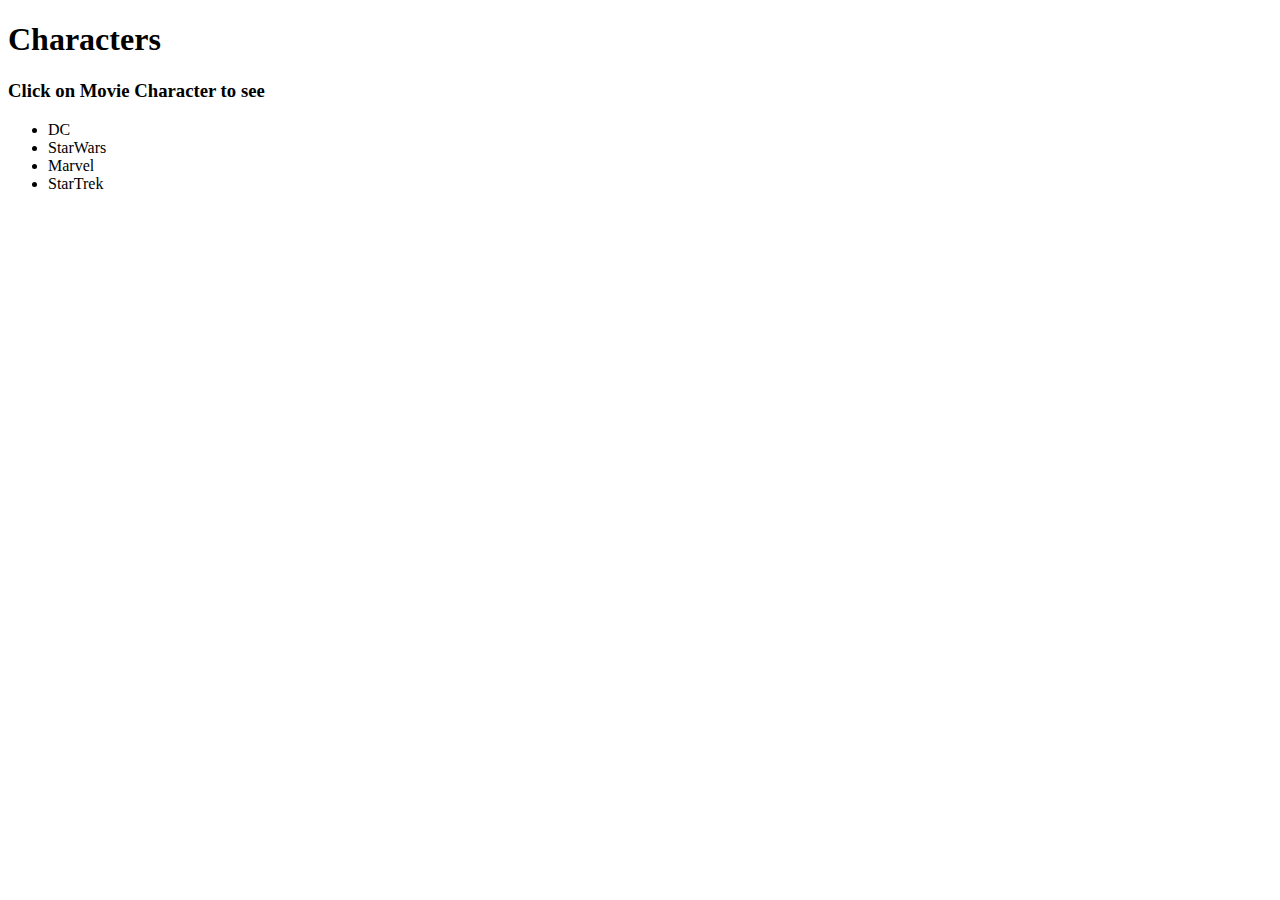
<file: JavaScript-Projects/Basic-JavaScript-Projects/HTML_3/index.html>
<!DOCTYPE html>
<html lang="en">
    <head>
            <meta charset="utf-8">
            <script src="JS/main.js"></script>
        <title>
            HTML 3 Project
        </title>
</head>
<body>
    <h1>Characters</h1>
    <h3>Click on Movie Character to see</h3>

        <ul>
            <li onclick="displayType(this)" id="DC"
            data-character-type="Batman">DC</li>
            <li onclick="display-Type(this)" id="StarWars"
            data-character-type="Bobafett">StarWars</li>
            <li onclick="displayType(this)" id="Marvel"
            data-character-type="Thor">Marvel</li>
            <li onclick="displayType(this)" id="StarTrek"
            data-character-type="Jean-Luc Picard">StarTrek</li>
        </ul>

</body>
</html>
</file>
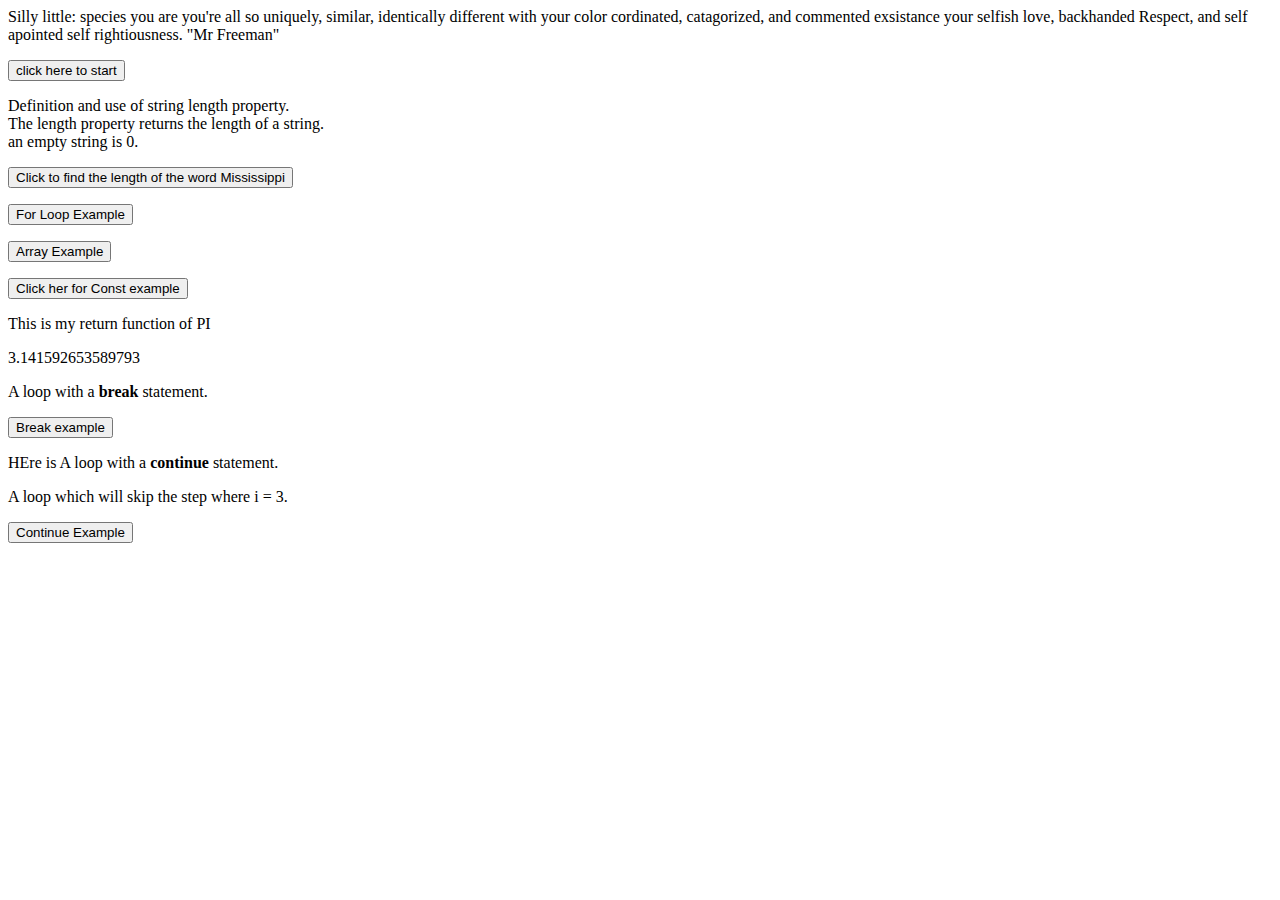
<file: JavaScript-Projects/Basic-JavaScript-Projects/Project10_loops_arrays/index.html>
<!DOCTYPE html>
<html lang="en">
    <head>
        <meta charset="UTF-8">
    </head>
    <body>
            <!--Error Fixed in console-->
        <script>
                A = "Silly ";
                B = "little: ";
                document.write(A + B);

                X = "species ";
                Y = "you are ";
                document.write(X + Y);

                M = "you're all so uniquely, ";
                N = "similar, identically different ";
                document.write(M + N);

                P = "with your color cordinated, catagorized, and commented exsistance ";
                L = "your selfish love, backhanded Respect, and self apointed self rightiousness. &quot;Mr Freeman&quot; ";
                document.write(P + L);
            </script>

            <!--While Loop example-->
            <p id="Counting_to_Ten"></p>
            <button onclick="count_To_Ten()">click here to start</button>


                <!--String length property-->
            <div>
                <p>Definition and use of string length property.<br>
                    The length property returns the length of a string.<br>
                    an empty string is 0.</p>
                    <p id="string_length_property"></p>
                    <button onclick="stringlength()">Click to find the length of the word Mississippi</button>
            </div>

            <div>
                <p id="List_of_Instruments"></p>
                <button onclick="for_Loop()">For Loop Example</button>
            </div>


            <div>
                <p id="Array"></p>
                <button onclick="array_Function()">Array Example</button>
            </div>
<!--Constant example-->
            <div>
                <p id="Constant"></p>
                <button onclick="constant_Function()">Click her for Const example</button>
            </div>


<!--return statement example-->
            <div>
                <p> This is my return function of PI</p>
                <p id="return_Function"></p>
            </div>

<!--Break statement example-->
            <p>A loop with a <b>break</b> statement.</p>

            <p id="break_statement"></p>
            <button onclick="break_example()">Break example</button>



<!--here is my continue statement example-->

<p>HEre is A loop with a <b>continue</b> statement.</p>

<p>A loop which will skip the step where i = 3.</p>

<p id="Continue_example"></p>
<button onclick="continue_example()">Continue Example</button>





<script src="JS/main.js"></script>
    </body>
</html>
</file>
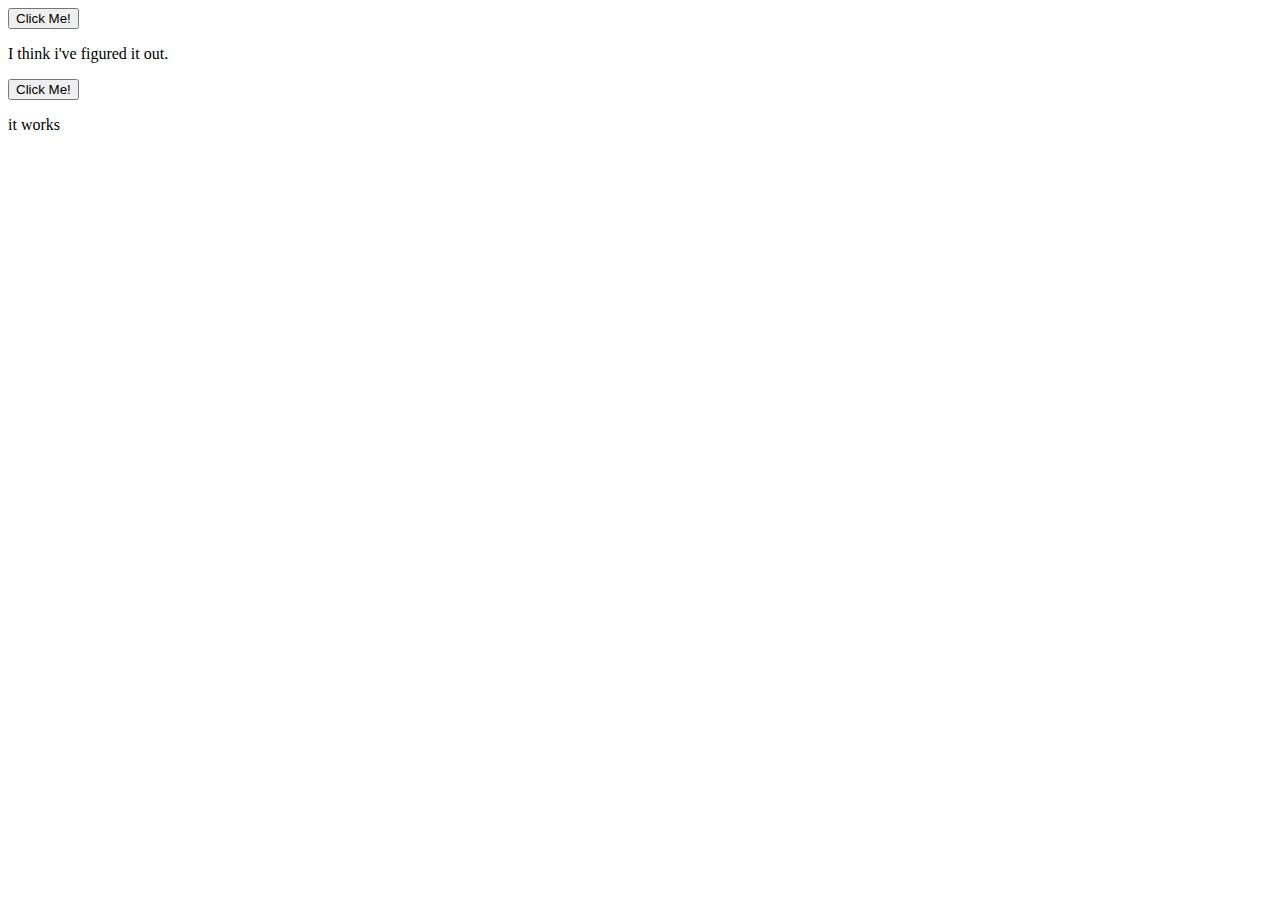
<file: JavaScript-Projects/Basic-JavaScript-Projects/Project2_functions/index.html>
<!DOCTYPE html>
<html>
    <head>
        <title></title>
            <meta charset="UTF-8">
            <script src="JS/main.js"></script>
    </head>
<body>
        <button onclick = "works()" id="green_text"> Click Me!</button>
        <p id="works">I think i've figured it out.</p>
       
        <button onclick = "popup()" id="blue_text"> Click Me!</button>
        <p id="popup">it works</p>






        
        
</body>
</html>
</file>
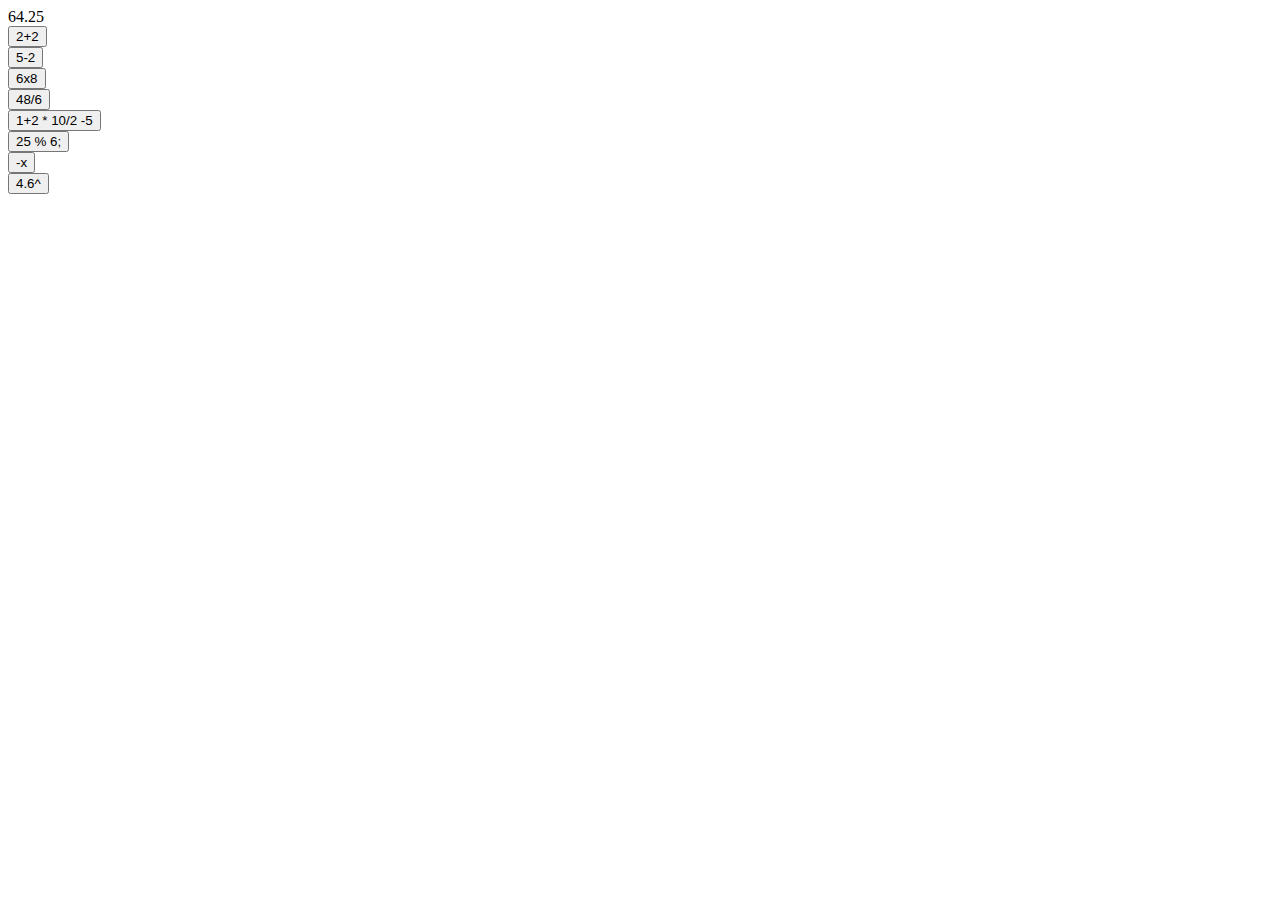
<file: JavaScript-Projects/Basic-JavaScript-Projects/Project3_Math_operators/index.html>
<!DOCUTYPE>
<html lang="en">
    <head>
    <title>Project3_Math_operator</title>
        <meta charset="UTF-8">
        <script src="JS/main.js"></script>
    </head>


<body>
	<!--These are all my math operator buttons-->
	<br>
			<button onclick = "addition_Function()" id="Math">2+2</button><br>
			<button onclick = "subtraction()" id="Math">5-2</button><br>
			<button onclick = "multiplication()" id="Math">6x8</button><br>
			<button onclick = "division()" id="Math">48/6</button><br>
			<button onclick = "more_Math()" id="Math">1+2 * 10/2 -5</button><br>
			<button onclick = "modulus_Operator()" id="Math">25 % 6;</button><br>
			<button onclick = "negation_Operator()" id="Math">-x</button><br>
			<button onclick = "rounded()" id="Math">4.6^</button><br>
			
		
</body>
</html>
</file>
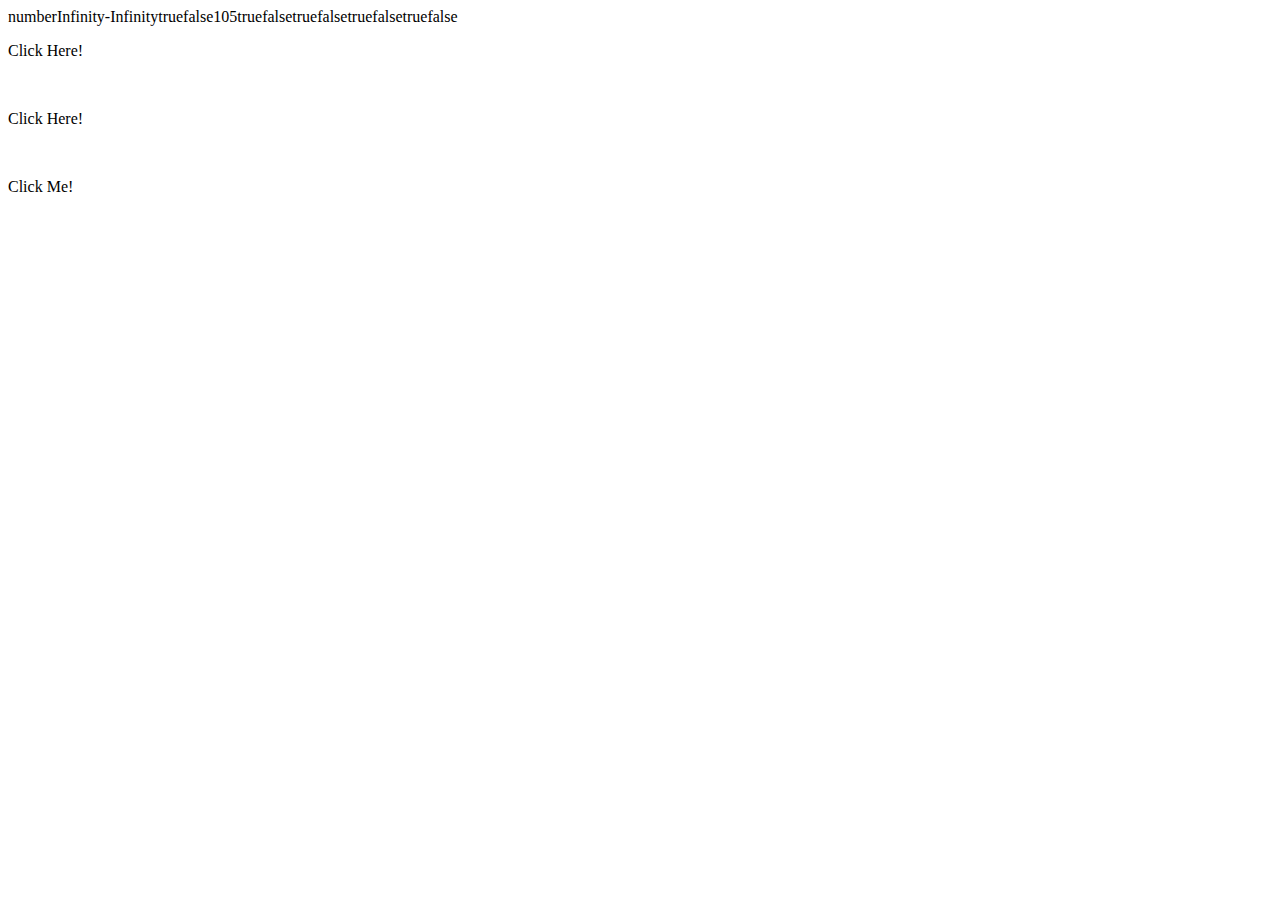
<file: JavaScript-Projects/Basic-JavaScript-Projects/Project5_compairisons_type_coercion/index.html>
<!DOCTYPE html>
<html lang="en">
    <head>
        <title>Project Compairison</title>
        <meta chartset="UTF-8">
        <script src="JS/main.js"></script>
    </head>
<body>
    <p id="Test" onclick="my_Function()">Click Here!</p><br>
    <p id="Not" onclick="not_Function()">Click Here!</p><br>
    <p id="Not2" onclick="not_Function2()">Click Me!</p>

</body>
</html>
</file>
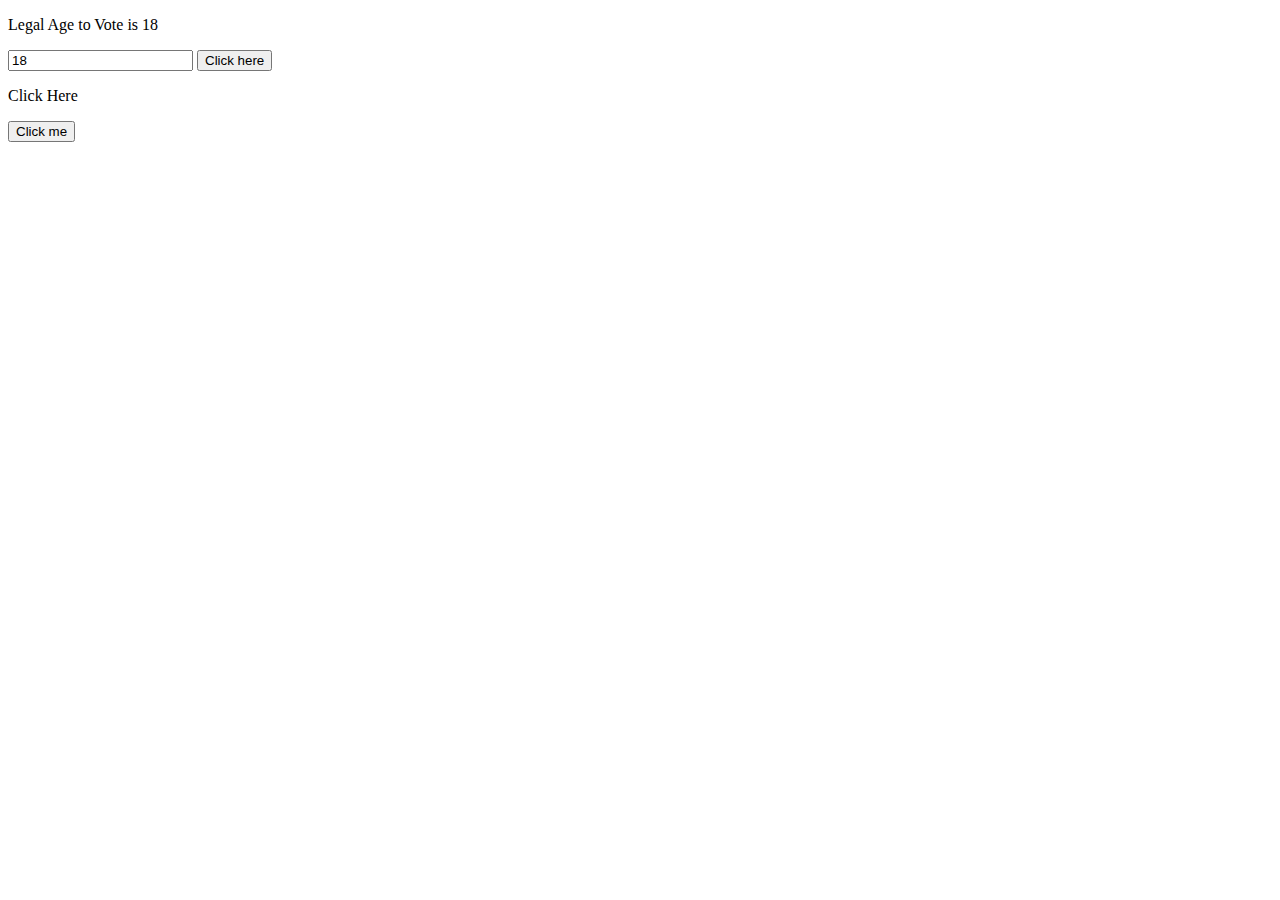
<file: JavaScript-Projects/Basic-JavaScript-Projects/Project6_ternary_operators_constructors/index.html>
<!DOCTYPE html>
<html lang="en">
    <head>
        <title>Project6_</title>
        <meta charset="UTF-8">
        <script src="JS/main.js"></script>
    </head>
<body>
<!--Tenary function-->
    <p>Legal Age to Vote is 18</p>
    <input id="Age" value="18"/>
    <button onclick="voteFunction()">Click here</button>
    <p id="vote"></p>


    <!--Nested Function-->
    <p id="Nested_Function" onclick="count_Function()">Click Here</p>
    <script src="JS/main.js"></script>


<button onclick="myFunction()">Click me</button>
<p id="Keywords_and_Constructors"></p>




</body>
</html>
</file>
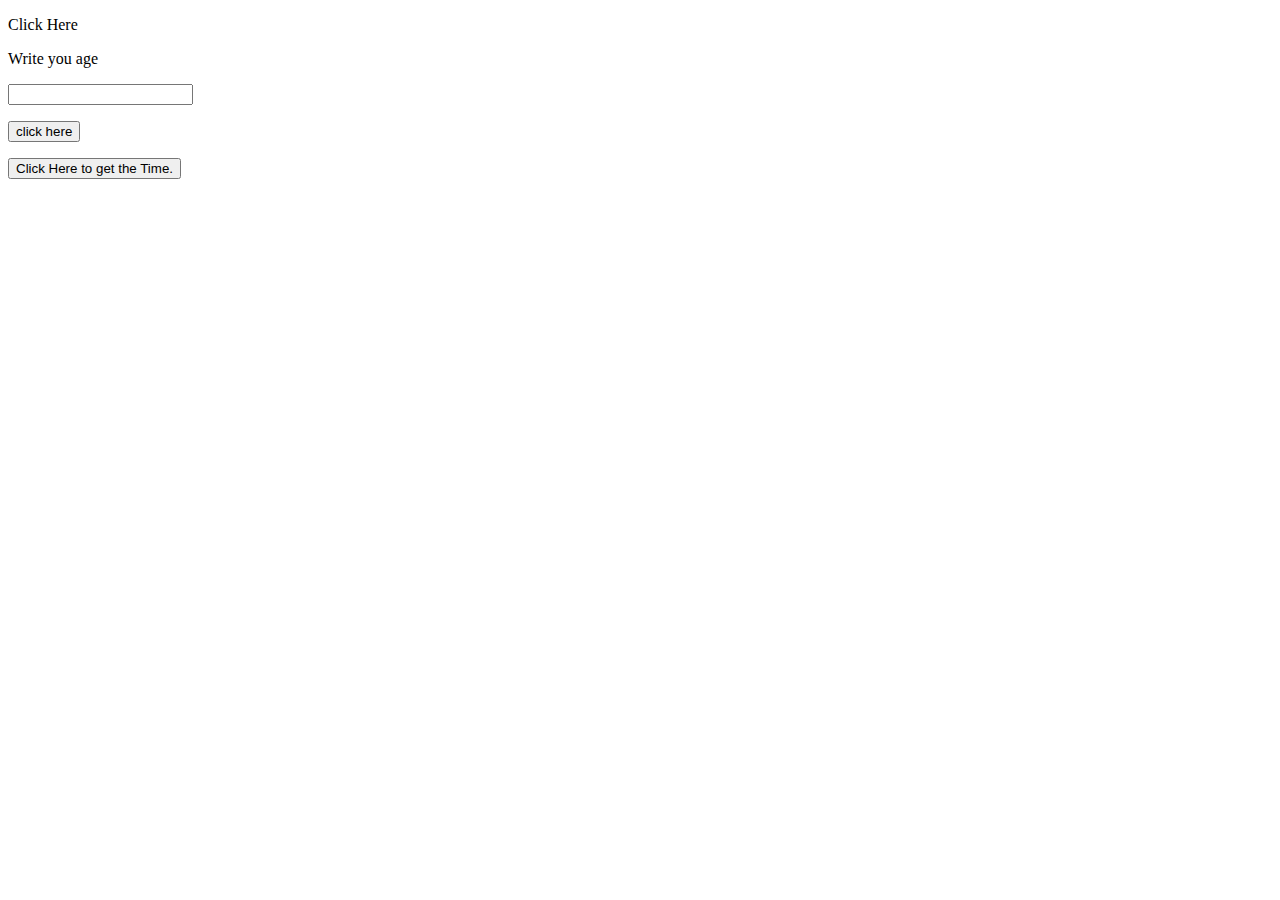
<file: JavaScript-Projects/Basic-JavaScript-Projects/Project7_scope_time_function/index.html>
<!DOCTYPE html>
<html lang="en">
<head>
    <title>Project7_scope</title>
    <meta charset="UTF-8">
    <script src="JS/main.js"></script>
</head>
<body>



    <!--This is my scope function-->
    <p id="Greeting" onclick="get_Date()">Click Here</p>
    <script src="JS/main.js"></script>





<!--This is my conditional statement function -->
    <script src="JS/main.js"></script>
    <p>Write you age</p>
    <input id="Age" value=""/>
    <p id="How_old_are_you?"></p>
    <button onclick="Legal_Age_Function()"> click here</button>


    <!--This is my else if staement function-->
    <p id="Time_of_day"></p>
    <button onclick="Time_Function()">Click Here to get the Time.</button>

</body>
</html>
</file>
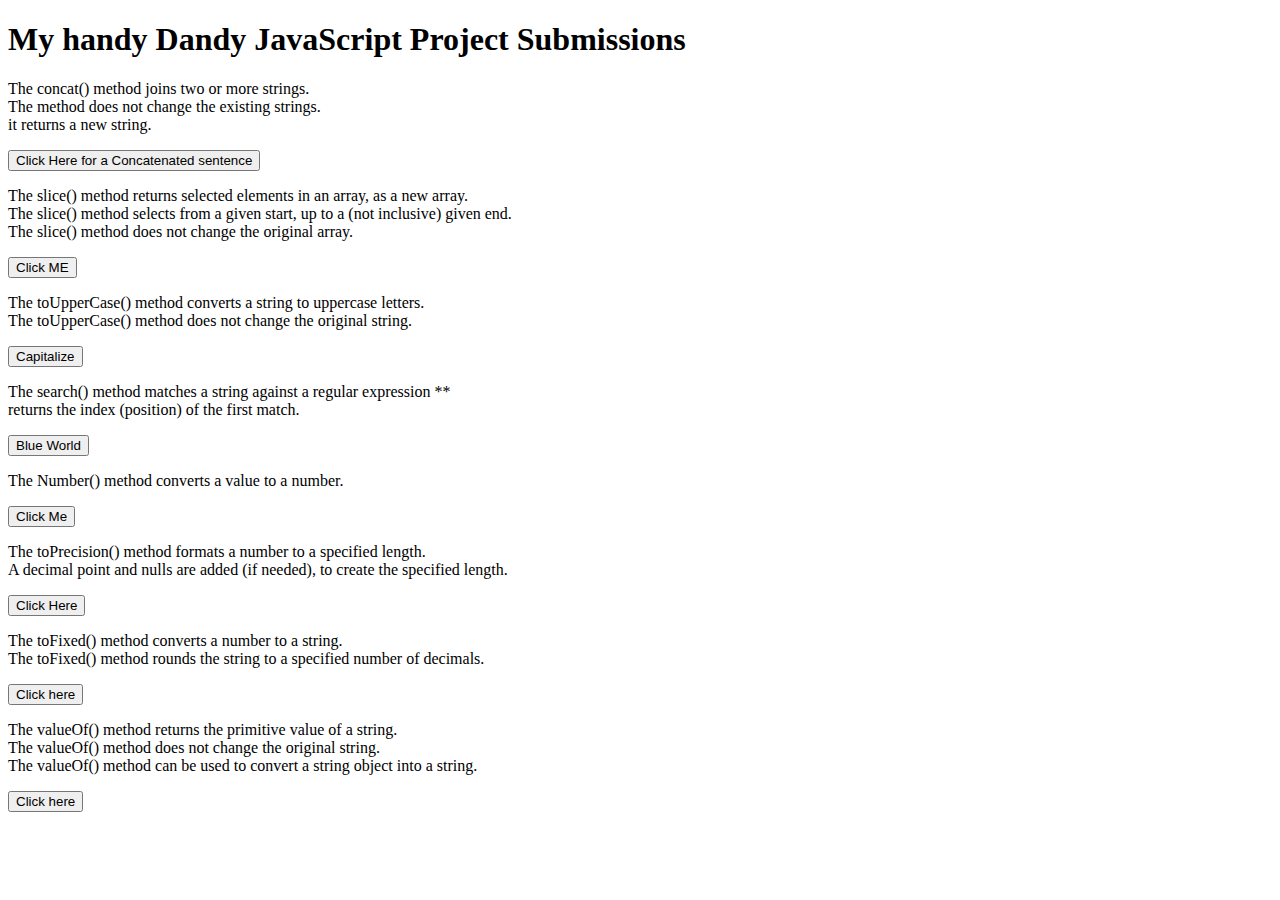
<file: JavaScript-Projects/Basic-JavaScript-Projects/Project8_String_methods/index.html>
<!DOCTYPE html>
<html>
    <head>
        <title></title>
        <meta charset="UTF-8">
        <script src="JS/main.js"></script>
    </head>
<body>
<h1>My handy Dandy JavaScript Project Submissions</h1>


<!--This is my Concatenate Function Button-->
<p class="center">The concat() method joins two or more strings.<br>
    The method does not change the existing strings.<br>
    it returns a new string.</p>
<p id="Concatenate"></p>
<button onclick="full_Sentence()" class="center">Click Here for a Concatenated sentence</button>



<!--This is my slice function-->
<p>The slice() method returns selected elements in an array, as a new array.<br>
    The slice() method selects from a given start, up to a (not inclusive) given end.<br>
    The slice() method does not change the original array.</p>
<p id="Slice"></p>
<button onclick="slice_Method()">Click ME</button>



<!--This is my all caps method -->
<p>The toUpperCase() method converts a string to uppercase letters.<br>
    The toUpperCase() method does not change the original string.</p>
<p id="CAPITAL"></p>
<button onclick="ALLCAPS()">Capitalize</button>



<!--this is my search method-->
<p>The search() method matches a string against a regular expression **<br>
    returns the index (position) of the first match.<br>
</p>
<p id="aba"></p>
<button onclick="search()">Blue World</button>

<!--this is my number method function-->
<p>The Number() method converts a value to a number.</p>
<p id="Numbers_to_string"></p>
<button onclick="string_Method()">Click Me</button>


<!-- toPercision method starts here-->
<p>The toPrecision() method formats a number to a specified length.<br>
    A decimal point and nulls are added (if needed), to create the specified length.</p>
<p id="Percision"></p>
<button onclick="percision_Method()">Click Here</button>


<!-- The toFix method rounds the string to a specfic number of decimals-->
<p>The toFixed() method converts a number to a string.<br>
The toFixed() method rounds the string to a specified number of decimals.</p>

<p id="fixed_Method"></p>
<button onclick="toFix_Method()">Click here</button>

<!--valueOf method-->
<p>The valueOf() method returns the primitive value of a string.<br>
    The valueOf() method does not change the original string.<br>
    The valueOf() method can be used to convert a string object into a string.</p>
<p id="valueOf"></p>
<button onclick="valueOf_Method()">Click here</button>









</body>
</html>
</file>
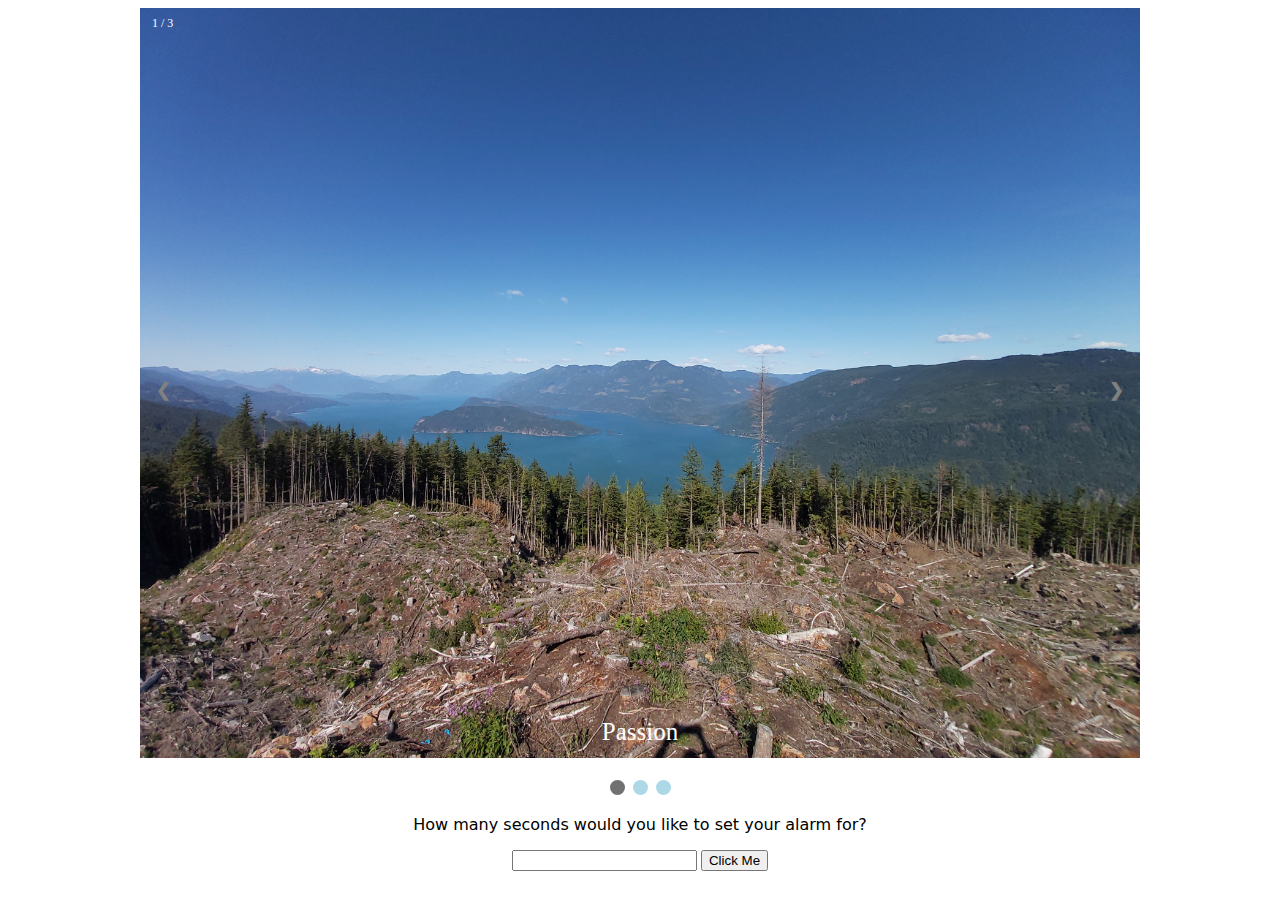
<file: JavaScript-Projects/Basic-JavaScript-Projects/Project9_countdown_slideshow/index.html>
<!DOCTYPE html>
<html lang="en">
    <head>
        <title>CountDown Timer Project</title>
        <meta name="viewport" content="width=device-width, initial-scale=1" charset="UTF-8">
        <link rel="stylesheet" type="text/css" href="CSS/CSS_File.css">
    </head>
<body>

    <!-- Slideshow container -->
<div class="slideshow-container">

    <!-- Full-width images with number and caption text -->
    <div class="mySlides fade">
      <div class="numbertext">1 / 3</div>
      <img src="image/Traveling.jpg" style="width:100%">
      <div class="text">Passion</div>
    </div>
  
    <div class="mySlides fade">
      <div class="numbertext">2 / 3</div>
      <img src="image/20200907_140638.jpg" style="width:100%">
      <div class="text">Power</div>
    </div>
  
    <div class="mySlides fade">
      <div class="numbertext">3 / 3</div>
      <img src="image/20200628_140747.jpg" style="width:100%">
      <div class="text">Drive</div>
    </div>
  
    <!-- Next and previous buttons -->
    <a class="prev" onclick="plusSlides(-1)">&#10094;</a>
    <a class="next" onclick="plusSlides(1)">&#10095;</a>
  </div>
  <br>
  
  <!-- The dots/circles -->
  <div style="text-align:center">
    <span class="dot" onclick="currentSlide(1)"></span>
    <span class="dot" onclick="currentSlide(2)"></span>
    <span class="dot" onclick="currentSlide(3)"></span>
  </div>


<!--javascript timer call function section-->
<div class="timer">
    <p class="timer"> How many seconds would you like to set your alarm for?</p>
    <input id="seconds" value=""/>
    <button onclick="countdown()">Click Me</button>
    <p id="timer"></p>
</div>

<script src="JS/main.js"></script>
</body>
</html>
</file>
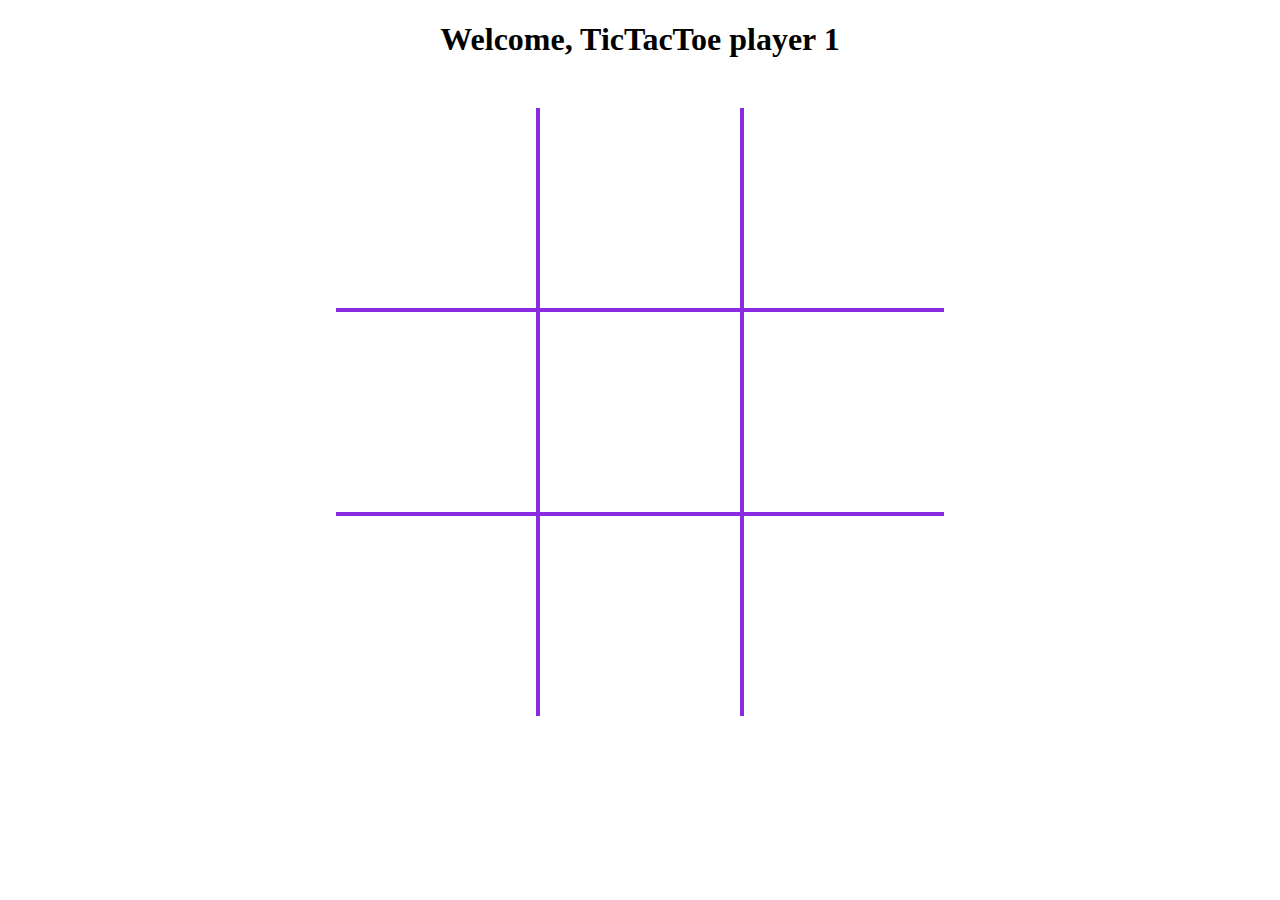
<file: JavaScript-Projects/Basic-JavaScript-Projects/TicTacToe/TicTacToe.html>
<!DOCTYPE html>
<html lang="en">
    <head>
        <title>Tic Tac Toe</title>
        
        <meta charset="UTF-8">
        <meta name="viewport" content="width=device-width" initial-scale="1.0">
        <link rel="stylesheet" href="CSS/game.css">
    </head>
<body id="body">
    <!--My header-->
    <h1> Welcome, TicTacToe player 1</h1>

    <!--this container is needed to overlay canvas over table-->
    <div class="center-container">
        <canvas id="win-lines" width="608" height="608"></canvas>
        <table>
            <tr>
                <td id="0" onclick="placeXOrO('0')"></td>
                <td id="1" onclick="placeXOrO('1')"></td>
                <td id="2" onclick="placeXOrO('2')"></td>
            </tr>
            <tr>
                <td id="3" onclick="placeXOrO('3')"></td>
                <td id="4" onclick="placeXOrO('4')"></td>
                <td id="5" onclick="placeXOrO('5')"></td>
            </tr>
            <tr>
                <td id="6" onclick="placeXOrO('6')"></td>
                <td id="7" onclick="placeXOrO('7')"></td>
                <td id="8" onclick="placeXOrO('8')"></td>
            </tr>
        </table>
    </div>
    <script src="JS/tictactoe.js"></script>
</body>
</html>
</file>
<file: JavaScript-Projects/Basic-JavaScript-Projects/Project9_countdown_slideshow/CSS/CSS_File.css>
* {box-sizing:border-box}

/* Slideshow container */
.slideshow-container {
  max-width: 1000px;
  position: relative;
  margin: auto;
}

/* Hide the images by default */
.mySlides {
  display: none;
}

/* Next & previous buttons */
.prev, .next {
  cursor: pointer;
  position: absolute;
  top: 50%;
  width: auto;
  margin-top: -22px;
  padding: 16px;
  color: grey;
  font-weight: bold;
  font-size: 18px;
  transition: 0.6s ease;
  border-radius: 0 3px 3px 0;
  user-select: none;
}

/* Position the "next button" to the right */
.next {
  right: 0;
  border-radius: 3px 0 0 3px;
}

/* On hover, add a black background color with a little bit see-through */
.prev:hover, .next:hover {
  background-color: rgba(0,0,0,0.8);
}

/* Caption text */
.text {
  color: white;
  font-size: 25px;
  padding: 8px 12px;
  position: absolute;
  bottom: 8px;
  width: 100%;
  text-align: center;
  font-family: Baskerville, "Palatino Linotype", Palatino, "Century Schoolbook L", "Times New Roman", "serif";
}

/* Number text (1/3 etc) */
.numbertext {
  color: white;
  font-size: 12px;
  padding: 8px 12px;
  position: absolute;
  top: 0;
	font-family: Impact, Haettenschweiler, "Franklin Gothic Bold", "Arial Black", "sans-serif";
}

/* The bullet indicators */
.dot {
  cursor: pointer;
  height: 15px;
  width: 15px;
  margin: 0 2px;
  background-color: lightblue;
  border-radius: 50%;
  display: inline-block;
  transition: background-color 0.6s ease;
}

.active, .dot:hover {
  background-color: #717171;
}

/* Fading animation */
.fade {
  animation-name: fade;
  animation-duration: 1.5s;
}

@keyframes fade {
  from {opacity: .4}
  to {opacity: 1}
}


.timer {
	justify-content: center;
	text-align: center;
}

.timer p {
	font-family: Segoe, "Segoe UI", "DejaVu Sans", "Trebuchet MS", Verdana, "sans-serif";
}
</file>
<file: JavaScript-Projects/Basic-JavaScript-Projects/TicTacToe/CSS/game.css>
/*  This container includes our table and canvas*/
.center-container {
    /* width of container*/
    width: 608px;
    /*centers container*/
    margin: 0 auto;
    /* 50 px from top*/
    margin-top: 50px;
}

table {
    /* this property collapse table borders into 1 border*/
    border-collapse: collapse;
    /* this hides outer border on table*/
    border-style: hidden; 
    
    
} 

td {
    /* this property changes the cursor to the index finger hand when we hover over td element*/
    cursor: pointer;
    /* this property sets our table border style*/
    border: 4px solid rgba(252, 169, 3, 0.8);
    /* this property removes default padding*/
    padding: 0px;
    width: 200px;
    height: 200px;
    border-color:blueviolet;
}

/* this property sets the position of our canvas to the top left corner of the container*/
canvas {
    position: absolute;
    /* this property places our canvas over the top of our table*/
    z-index: 10;
    /* this property makes our canvas invisible*/
    pointer-events: none;
}

h1 {
    text-align: center;
    color: black;
}
</file>
